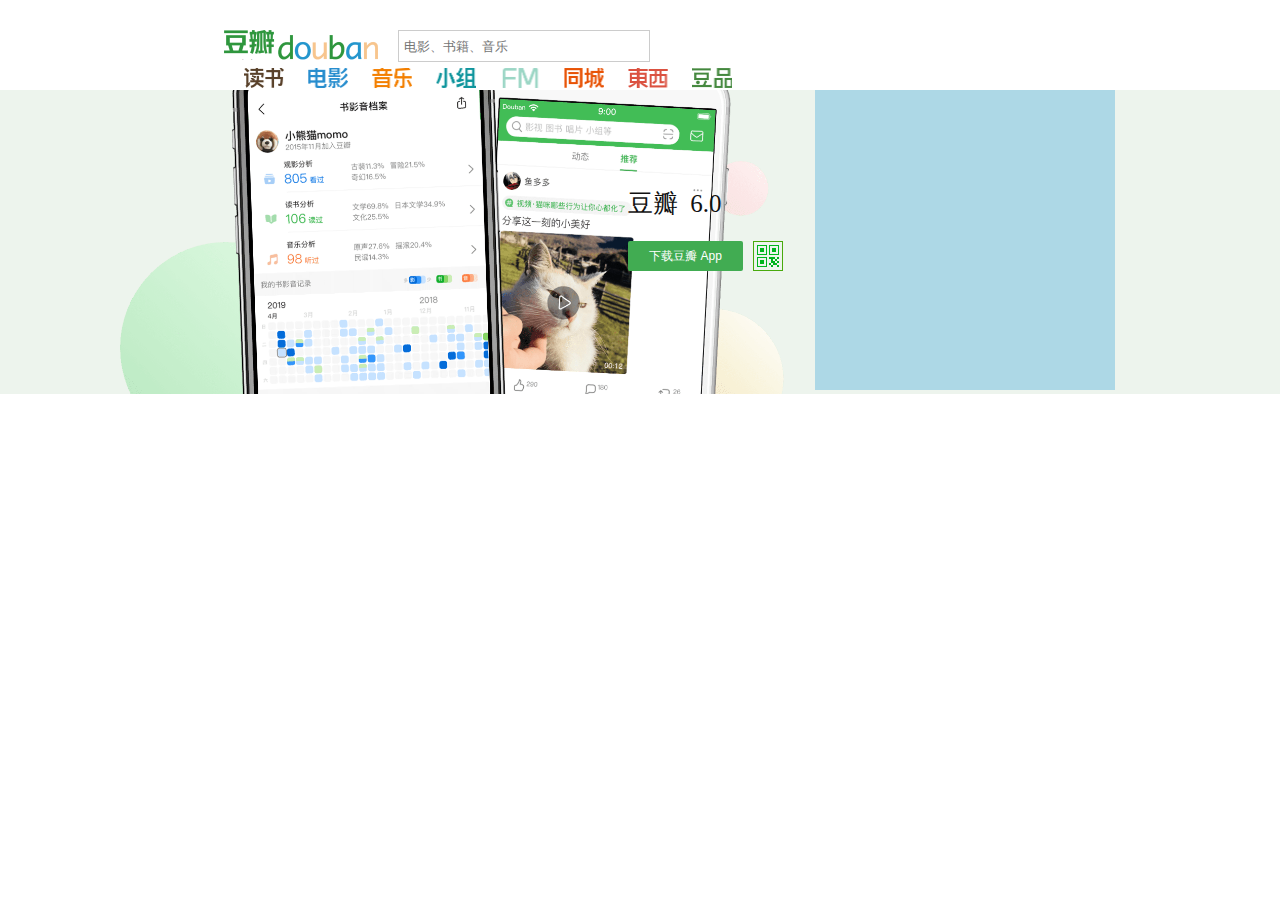
<file: 豆瓣首页/index.html>
<!DOCTYPE html>
<html lang="en">
<head>
    <meta charset="UTF-8">
    <meta name="viewport" content="width=device-width, initial-scale=1.0">
    <link rel="stylesheet" href="./css/common.css">
    <link rel="stylesheet" href="./css/reset.css">
    <link rel="stylesheet" href="./css/index.css">
    <title>豆瓣</title>
    <style>
        .banner {
            height: 304px;
            background: url('./img/banner-bg.jpg') no-repeat 120px top/auto 100% #edf4ed;
        }
        .banner-container {
            width: 950px;
            margin: 0 auto;
        }
        iframe {
            width: 300px;
            height: 300px;
            background-color: lightblue;
        }
        .banner-left {
            margin-top: 100px;
            margin-right: 32px;
        }
        .banner-left .title {
            font-size: 25px;
            color: #111;
        }
        .banner-left span {
            margin-left: 6px;
        }
        .banner-left .download {
            margin-top: 25px;
            display: flex;
        }
        .banner-left .download button {
            width: 115px;
            height: 30px;
            line-height: 30px;
            border-radius: 2px;
            font-size: 12px;
            color: #fff;
            background-color: rgb(65, 172, 82);
            cursor: pointer;
        }
        .banner-left .download .qrcode {
            /* display: inline-block; */
        }
        .banner-left .download img {
            border: 1px solid rgb(72, 170, 13);
            box-sizing: border-box;
            width: 30px;
            height: 30px;
            margin-left: 10px;
        }
    </style>
</head>
<body>
    <div class="container">
        <header class="header">
            <div class="header-wrapper clearFix">
                <div class="header-left">
                    <h1>
                        <a href="#">豆瓣</a>
                    </h1>
                </div>
                <div class="header-search">
                    <form action="">
                        <input type="text" class="input" placeholder="电影、书籍、音乐">
                        <button>
                            <i class="iconfont iconsousuo"></i>
                        </button>
                    </form>
                </div>
                <nav class="header-right">
                    <a href="#" class="item-read"></a>
                    <a href="#" class="item-movie"></a>
                    <a href="#" class="item-music"></a>
                    <a href="#" class="item-group"></a>
                    <a href="#" class="item-fm"></a>
                    <a href="#" class="item-city"></a>
                    <a href="#" class="item-thing"></a>
                    <a href="#" class="item-doupin"></a>
                </nav>
            </div>
        </header>
        <div class="banner">
            <div class="banner-container clearFix">
                <iframe class="right" src="" frameborder="0"></iframe>
                <div class="banner-left right">
                    <div class="title">
                        <h1>
                            豆瓣
                            <span>6.0</span>
                        </h1>
                    </div>
                    <div class="download">
                        <button type="button">下载豆瓣 App</button>
                        <div class="qrcode">
                            <img src="./img/icon-qr-small.png" alt="">
                        </div>
                    </div>
                </div>
            </div>
        </div>
    </div>
</body>
</html>
</file>
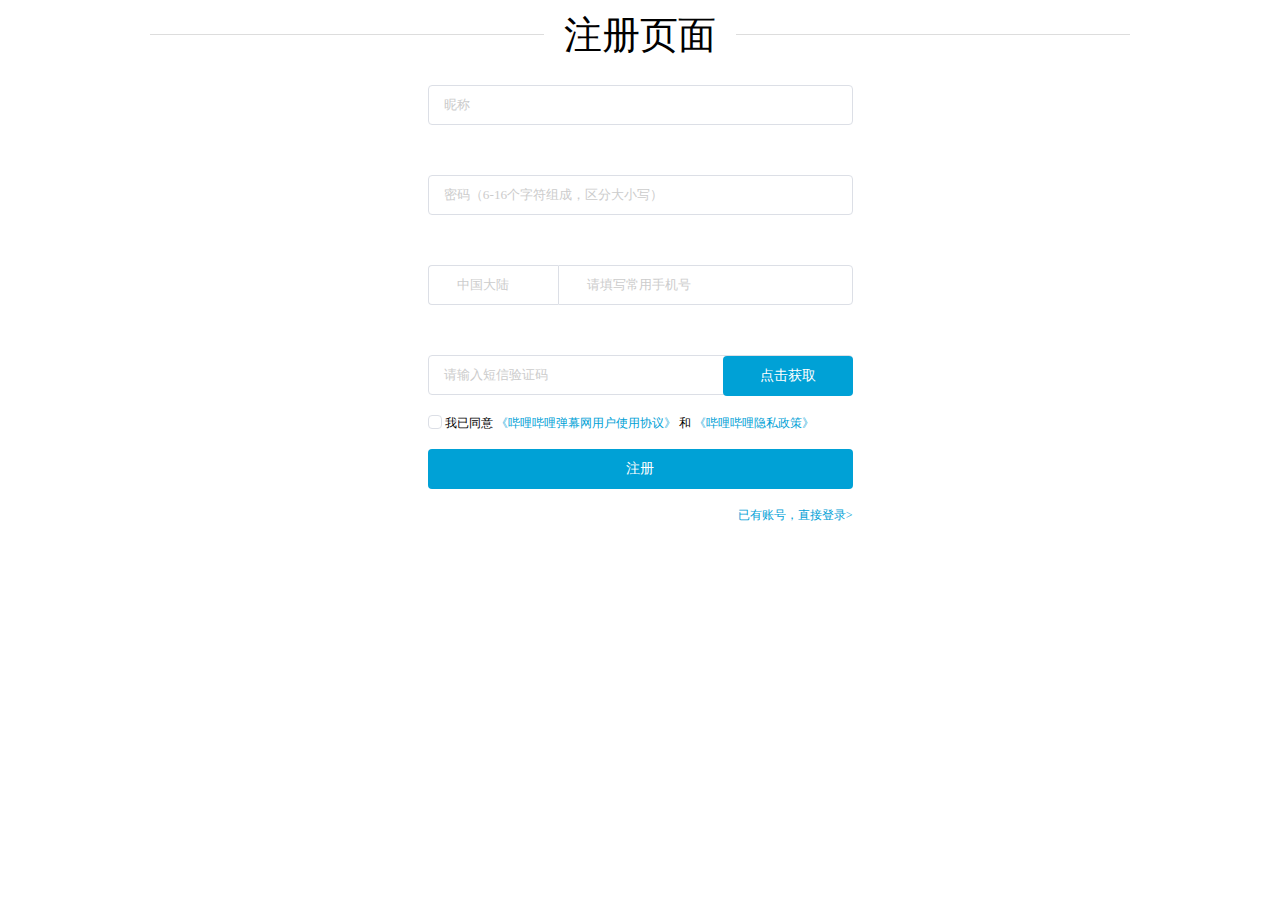
<file: 原生表单元素/reg.html>
<!DOCTYPE html>
<html lang="en">
<head>
    <meta charset="UTF-8">
    <meta name="viewport" content="width=device-width, initial-scale=1.0">
    <title>注册页面</title>
    <link rel="stylesheet" href="./css/reg.css">
    <link rel="stylesheet" href="./css/reset.css">
    <link rel="stylesheet" href="./css/common.css">
</head>
<body>
    <div class="form">
        <h2>
            <span>注册页面</span>
        </h2>
        <div class="form-area">
            <div class="form-item">
                <input type="text" placeholder="昵称">
            </div>
            <div class="form-item">
                <input type="password" placeholder="密码（6-16个字符组成，区分大小写）">
            </div>
            <div class="form-item">
                <div class="phone-wrapper">
                    <div class="select">
                        <div class="title">
                            <input type="text" readonly value="中国大陆" class="select-country">
                            <i class="iconfont iconarrow-down"></i>
                        </div>
                        <div class="choose-item"></div>
                    </div>
                    <div class="phone">
                        <input type="text" placeholder="请填写常用手机号">
                    </div>
                </div>
            </div>
            <div class="form-item">
                <input type="text" placeholder="请输入短信验证码">
                <button type="button" class="btn-sncode">点击获取</button>
            </div>
            <div class="readme">
                <label>
                    <input type="checkbox">
                    <span class="checkbox"></span>
                    <span>
                        我已同意
                        <a href="#">《哔哩哔哩弹幕网用户使用协议》</a>
                        和
                        <a href="#">《哔哩哔哩隐私政策》</a>
                    </span>
                </label>
            </div>
            <div class="form-item">
                <button class="fill" type="button">注册</button>
            </div>
            <div class="readme txt-right">
                <a href="#">已有账号，直接登录></a>
            </div>
        </div>
    </div>
</body>
<script>
    let inp = document.getElementsByClassName('select-country')[0]
    inp.onblur = function blurEvent() {
        let i = document.getElementsByClassName('iconarrow-down')[0]
        let div = document.getElementsByClassName('choose-item')[0]
    }
</script>
</html>
</file>
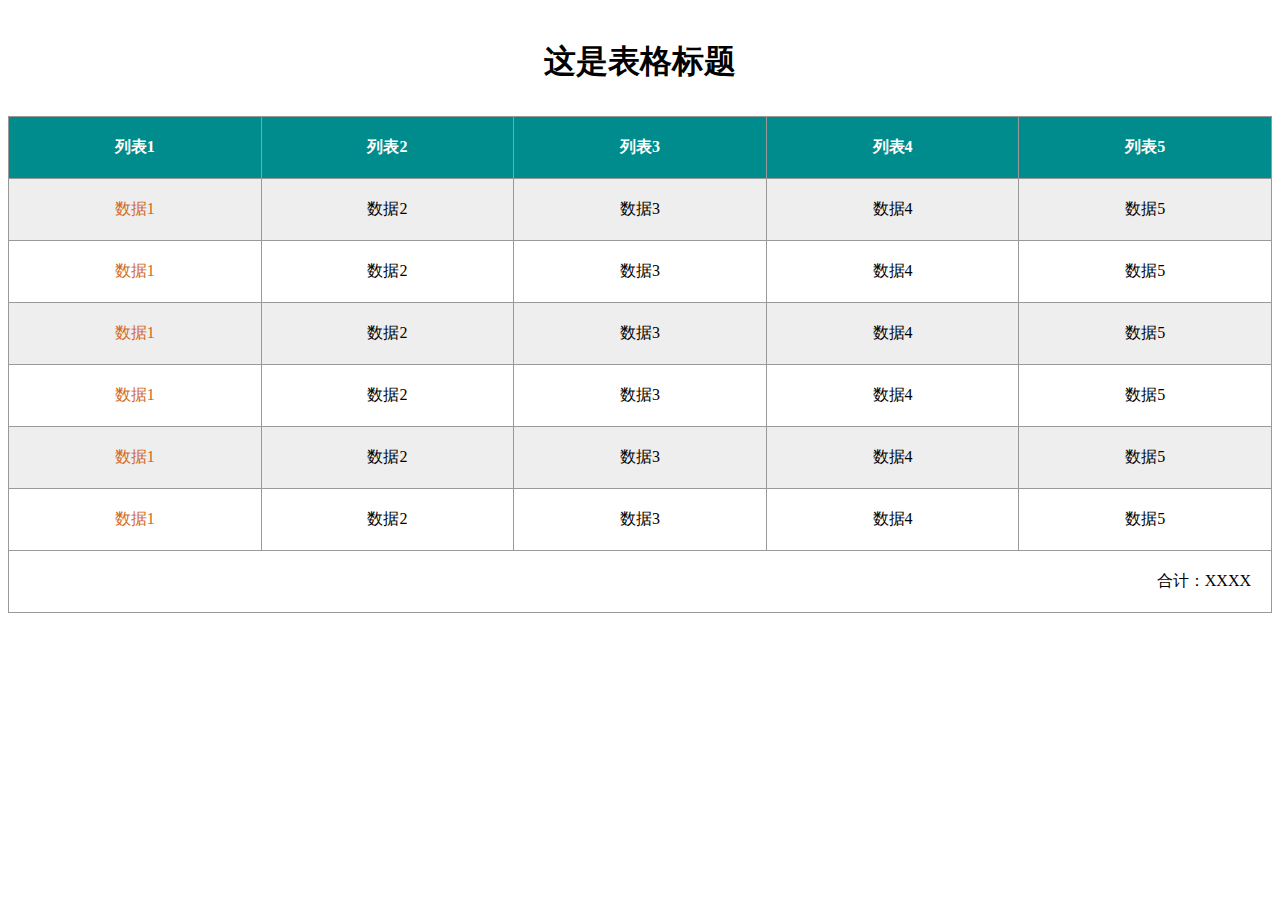
<file: 表格元素/table.html>
<!DOCTYPE html>
<html lang="en">
<head>
    <meta charset="UTF-8">
    <meta name="viewport" content="width=device-width, initial-scale=1.0">
    <title>Document</title>
    <link rel="stylesheet" href="./table.css">
</head>
<body>
    <table>
        <caption>这是表格标题</caption>
        <thead>
            <tr>
                <th>列表1</th>
                <th>列表2</th>
                <th>列表3</th>
                <th>列表4</th>
                <th>列表5</th>
            </tr>
        </thead>
        <tbody>
            <tr>
                <td>数据1</td>
                <td>数据2</td>
                <td>数据3</td>
                <td>数据4</td>
                <td>数据5</td>
            </tr>
            <tr>
                <td>数据1</td>
                <td>数据2</td>
                <td>数据3</td>
                <td>数据4</td>
                <td>数据5</td>
            </tr>
            <tr>
                <td>数据1</td>
                <td>数据2</td>
                <td>数据3</td>
                <td>数据4</td>
                <td>数据5</td>
            </tr>
            <tr>
                <td>数据1</td>
                <td>数据2</td>
                <td>数据3</td>
                <td>数据4</td>
                <td>数据5</td>
            </tr>
            <tr>
                <td>数据1</td>
                <td>数据2</td>
                <td>数据3</td>
                <td>数据4</td>
                <td>数据5</td>
            </tr>
            <tr>
                <td>数据1</td>
                <td>数据2</td>
                <td>数据3</td>
                <td>数据4</td>
                <td>数据5</td>
            </tr>
        </tbody>
        <tfoot>
            <tr>
                <td colspan="5">合计：XXXX</td>
            </tr>
        </tfoot>
    </table>
</body>
</html>
</file>
<file: 豆瓣首页/css/common.css>
.clearFix::after {
    content: '';
    display: block;
    clear: both;
}

.right {
    float: right;
}
</file>
<file: 豆瓣首页/css/index.css>
@import '//at.alicdn.com/t/font_2315276_2kkf92ttr7p.css';

/* 头部 */
.header {
    height: 90px;
    padding-top: 30px;
    box-sizing: border-box;
}
.header-wrapper {
    width: 65%;
    margin: 0 auto;
}
.header-left, .header-search, .header-right {
    float: left;
}
.header-left a{
    display: block;
    padding-top: 30px;
    width: 154px;
    height: 0;
    overflow: hidden;
    background: url("../img/logo_db.png") no-repeat left top;
    background-size: cover;
}
.header-search {
    position: relative;
    margin: 0 20px;
}
.header-search .input {
    border: 1px solid #ccc;
    width: 240px;
    height: 20px;
    padding: 5px;
    font-size: 13px;
}
.header-search button {
    position: absolute;
    top: 8px;
    right: 8px;
}

.header-right {
    margin-top: 6px;
}
.header-right a {
    display: inline-block;
    width: 40px;
    height: 20px;
    margin-left: 20px;
    background-image: url('../img/nav_logo.png');
    background-position: left top;
    background-repeat: no-repeat;
    background-size: 463px 20px;
}
.header-right .item-movie {
    background-position: -60px;
}
.header-right .item-music {
    background-position: -120px;
}
.header-right .item-group {
    background-position: -180px;
}
.header-right .item-fm {
    background-position: -240px;
}
.header-right .item-city {
    background-position: -300px;
}
.header-right .item-thing {
    background-position: -360px;
}
.header-right .item-doupin {
    background-position: -422px;
}
</file>
<file: 原生表单元素/css/reg.css>
@import '//at.alicdn.com/t/font_2315276_ai0jq300cjw.css';
.form {
    margin: 1em auto;
    width: 980px;
    /* background-color: lightblue; */
}

.form h2 {
    color: #000;
    font-size: 38px;
    text-align: center;
    width: 980px;
    height: 18px;
    border-bottom: 1px solid #ddd;
    margin-bottom: 30px;
}

.form h2 span {
    background-color: #fff;
    padding: 0 20px;
}

/* 文本框区域 */
.form-area {
    width: 425px;
    margin: 0 auto;
}

.form-area .form-item {
    margin: 50px 0;
    position: relative;
}

.form-area .readme {
    margin: -40px 0;
    padding: 10px 0;
    cursor: pointer;
    font-size: 12px;
}

.phone-wrapper {
    display: flex;
}

.select .title {
    position: relative;
}
.select .title i {
    position: absolute;
    top: 13px;
    right: 13px;
    color: #ccc;
}
.select .title input {
    width: 130px;
    box-sizing: border-box;
    border-top-right-radius: 0px;
    border-bottom-right-radius: 0px;
    border-right: 0px;
    padding-left: 15px;
    padding-right: 35px;
    color: #ccc;
    cursor: pointer;
}
.select .title input:focus {
    border-color: #c0c4cc;
}

.select .title input:focus+i {
    animation: focusrotate .5s forwards;
}

.select .title .blur {
    animation: blurrotate .5s forwards;
}
@keyframes focusrotate {
    0% {
        transform: rotate(0deg);
    }
    100% {
        transform: rotate(180deg);
    }
}
@keyframes blurrotate {
    0% {
        transform: rotate(180deg);
    }
    100% {
        transform: rotate(0deg);
    }
}

.form-item .phone input{
    width: 295px;
    border-top-left-radius: 0px;
    border-bottom-left-radius: 0px;
    padding: 0 15px;
    box-sizing: border-box;
}

.form-area .form-item .btn-sncode {
    position: absolute;
    top: 1px;
    right: 0px;
    width: 130px;
    padding: 0 4px;
}

.readme a{
    color: #00a1d6;
}

.readme input {
    display: none;
}

.readme .checkbox {
    display: inline-block;
    width: 14px;
    height: 14px;
    border: 1px solid #dcdfe6;
    border-radius: 4px;
    box-sizing: border-box;
    vertical-align: bottom;
}

.readme input:checked+.checkbox {
    border-color:rgb(0, 161, 214);
}

.readme input:checked+.checkbox::after {
    content: '';
    display: block;
    width: 7px;
    height: 7px;
    margin-left: 2.5px;
    margin-top: 2.5px;  
    background-color: rgb(0, 161, 214);
    border-radius: 2px;
}

.txt-right {
    text-align: right;
}
</file>
<file: 原生表单元素/css/common.css>
input[type="text"], input[type="password"] {
    border: 1px solid #dcdfe6;
    width: 100%;
    box-sizing: border-box;
    border-radius: 4px;
    height: 40px;
    text-indent: 1em;
    color: #606266;
    font-family: "PingFangSC-Medium";
}

input[type="text"]:hover, input[type="password"]:hover {
    border-color: #c0c4cc;
}

input[type="text"]::placeholder, input[type="password"]::placeholder {
    color: #ccc;
}

input[type="text"]:focus, input[type="password"]:focus {
    border-color: #00a1d6;
}

button {
    height: 40px;
    background: #00a1d6;
    border-radius: 4px;
    font-size: 14px;
    color: #fff;
    cursor: pointer;
}

button:hover {
    background: #33b4de;
    border-color: #33b4de;
}

button.fill {
    width: 100%;
}
</file>
<file: 表格元素/table.css>
table {
    width: 100%;
    border-collapse: collapse;
}

table caption {
    font-weight: bold;
    font-size: 2em;
    margin: 1em 0;
}

th,td {
    border: 1px solid #999;
    text-align: center;
    padding: 20px 0;
}

thead tr {
    background: #008c8c;
    color: #fff;
}

tbody tr:nth-child(odd){
    background-color: #eee;
}

tbody td:first-child {
    color: chocolate;
}
tbody tr:hover {
    background-color: #ccc;
}

tfoot td {
    text-align: right;
    padding-right: 20px;
}
</file>
